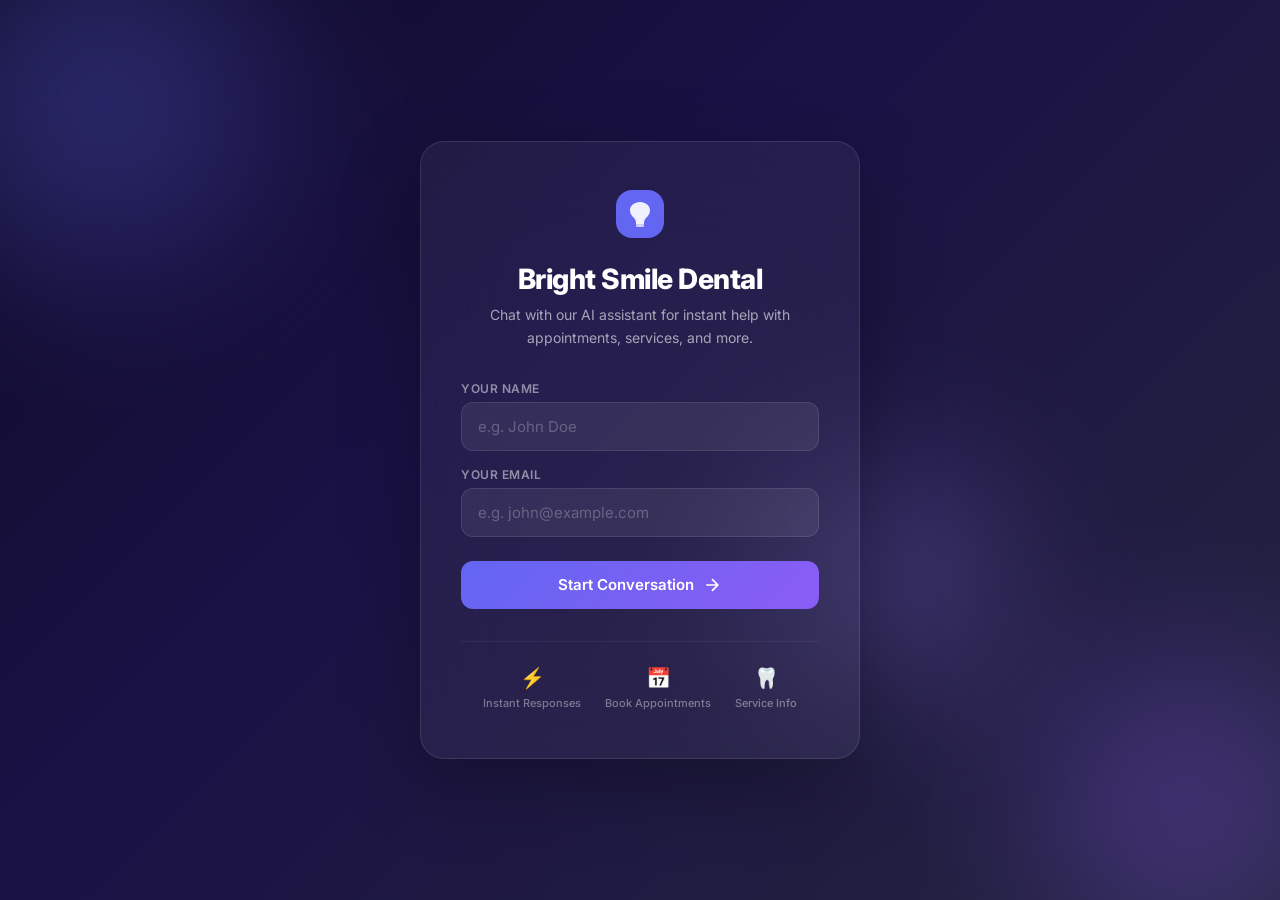
<file: app/frontend/index.html>
<!DOCTYPE html>
<html lang="en">
<head>
    <meta charset="UTF-8">
    <meta name="viewport" content="width=device-width, initial-scale=1.0">
    <title>Bright Smile Dental | AI Assistant</title>
    <meta name="description" content="Chat with our AI assistant for instant dental care help, appointments, and information.">
    <link href="https://fonts.googleapis.com/css2?family=Inter:wght@300;400;500;600;700;800&display=swap" rel="stylesheet">
    <link rel="stylesheet" href="css/chat.css">
</head>
<body>
    <!-- Intro Screen -->
    <div id="intro-screen" class="intro-screen">
        <div class="intro-bg-orbs">
            <div class="orb orb-1"></div>
            <div class="orb orb-2"></div>
            <div class="orb orb-3"></div>
        </div>
        <div class="intro-card">
            <div class="intro-logo">
                <svg width="48" height="48" viewBox="0 0 48 48" fill="none">
                    <rect width="48" height="48" rx="16" fill="url(#logo-grad)"/>
                    <path d="M24 12C18 12 14 16 14 20C14 24 16 26 18 28C20 30 20 32 20 34H28C28 32 28 30 30 28C32 26 34 24 34 20C34 16 30 12 24 12Z" fill="white" opacity="0.9"/>
                    <rect x="20" y="34" width="8" height="3" rx="1" fill="white" opacity="0.7"/>
                    <defs>
                        <linearGradient id="logo-grad" x1="0" y1="0" x2="48" y2="48">
                            <stop stop-color="#6366f1"/>
                            <stop offset="1" stop-color="#8b5cf6"/>
                        </linearGradient>
                    </defs>
                </svg>
            </div>
            <h1 class="intro-title">Bright Smile Dental</h1>
            <p class="intro-subtitle">Chat with our AI assistant for instant help with appointments, services, and more.</p>
            
            <div class="intro-form">
                <div class="input-group">
                    <label for="user-name">Your Name</label>
                    <input type="text" id="user-name" placeholder="e.g. John Doe" autocomplete="name">
                </div>
                <div class="input-group">
                    <label for="user-email">Your Email</label>
                    <input type="email" id="user-email" placeholder="e.g. john@example.com" autocomplete="email">
                </div>
                <button id="start-chat-btn" class="btn-primary" onclick="startChat()">
                    <span>Start Conversation</span>
                    <svg width="20" height="20" viewBox="0 0 24 24" fill="none" stroke="currentColor" stroke-width="2">
                        <path d="M5 12h14M12 5l7 7-7 7"/>
                    </svg>
                </button>
            </div>
            
            <div class="intro-features">
                <div class="feature-item">
                    <div class="feature-icon">⚡</div>
                    <span>Instant Responses</span>
                </div>
                <div class="feature-item">
                    <div class="feature-icon">📅</div>
                    <span>Book Appointments</span>
                </div>
                <div class="feature-item">
                    <div class="feature-icon">🦷</div>
                    <span>Service Info</span>
                </div>
            </div>
        </div>
    </div>

    <!-- Chat Screen -->
    <div id="chat-screen" class="chat-screen hidden">
        <!-- Chat Header -->
        <div class="chat-header">
            <div class="chat-header-left">
                <div class="chat-avatar">
                    <svg width="24" height="24" viewBox="0 0 48 48" fill="none">
                        <rect width="48" height="48" rx="16" fill="url(#h-grad)"/>
                        <path d="M24 12C18 12 14 16 14 20C14 24 16 26 18 28C20 30 20 32 20 34H28C28 32 28 30 30 28C32 26 34 24 34 20C34 16 30 12 24 12Z" fill="white" opacity="0.9"/>
                        <defs>
                            <linearGradient id="h-grad" x1="0" y1="0" x2="48" y2="48">
                                <stop stop-color="#6366f1"/>
                                <stop offset="1" stop-color="#8b5cf6"/>
                            </linearGradient>
                        </defs>
                    </svg>
                </div>
                <div class="chat-header-info">
                    <h2>Bright Smile Dental</h2>
                    <div class="chat-status">
                        <span class="status-dot"></span>
                        <span>AI Assistant • Online</span>
                    </div>
                </div>
            </div>
            <a href="admin.html" class="admin-link" title="Admin Dashboard">
                <svg width="20" height="20" viewBox="0 0 24 24" fill="none" stroke="currentColor" stroke-width="2">
                    <path d="M12 15a3 3 0 1 0 0-6 3 3 0 0 0 0 6Z"/>
                    <path d="M19.4 15a1.65 1.65 0 0 0 .33 1.82l.06.06a2 2 0 1 1-2.83 2.83l-.06-.06a1.65 1.65 0 0 0-1.82-.33 1.65 1.65 0 0 0-1 1.51V21a2 2 0 0 1-4 0v-.09A1.65 1.65 0 0 0 9 19.4a1.65 1.65 0 0 0-1.82.33l-.06.06a2 2 0 1 1-2.83-2.83l.06-.06A1.65 1.65 0 0 0 4.68 15a1.65 1.65 0 0 0-1.51-1H3a2 2 0 0 1 0-4h.09A1.65 1.65 0 0 0 4.6 9a1.65 1.65 0 0 0-.33-1.82l-.06-.06a2 2 0 1 1 2.83-2.83l.06.06A1.65 1.65 0 0 0 9 4.68a1.65 1.65 0 0 0 1-1.51V3a2 2 0 0 1 4 0v.09a1.65 1.65 0 0 0 1 1.51 1.65 1.65 0 0 0 1.82-.33l.06-.06a2 2 0 1 1 2.83 2.83l-.06.06A1.65 1.65 0 0 0 19.4 9a1.65 1.65 0 0 0 1.51 1H21a2 2 0 0 1 0 4h-.09a1.65 1.65 0 0 0-1.51 1Z"/>
                </svg>
            </a>
        </div>

        <!-- Messages Area -->
        <div id="messages-area" class="messages-area">
            <!-- Messages will be injected here -->
        </div>

        <!-- Chat Input -->
        <div class="chat-input-bar">
            <div class="chat-input-wrapper">
                <input type="text" id="chat-input" placeholder="Type your message..." autocomplete="off">
                <button id="send-btn" class="send-btn" onclick="sendMessage()" disabled>
                    <svg width="20" height="20" viewBox="0 0 24 24" fill="none" stroke="currentColor" stroke-width="2">
                        <line x1="22" y1="2" x2="11" y2="13"/>
                        <polygon points="22 2 15 22 11 13 2 9 22 2"/>
                    </svg>
                </button>
            </div>
        </div>
    </div>

    <!-- Toast Container -->
    <div id="toast-container" class="toast-container"></div>

    <script src="js/chat.js"></script>
</body>
</html>
</file>
<file: app/frontend/css/chat.css>
/* ==========================================
   CHAT STYLES — Bright Smile Dental Chatbot
   ========================================== */

*, *::before, *::after {
    margin: 0;
    padding: 0;
    box-sizing: border-box;
}

:root {
    --primary: #6366f1;
    --primary-light: #818cf8;
    --primary-dark: #4f46e5;
    --primary-glow: rgba(99, 102, 241, 0.15);
    --accent: #8b5cf6;
    --surface: #ffffff;
    --surface-2: #f8f9fc;
    --surface-3: #f1f3f8;
    --border: #e5e7eb;
    --border-light: #f0f1f5;
    --text-primary: #111827;
    --text-secondary: #6b7280;
    --text-muted: #9ca3af;
    --success: #10b981;
    --warning: #f59e0b;
    --danger: #ef4444;
    --radius-sm: 8px;
    --radius-md: 12px;
    --radius-lg: 16px;
    --radius-xl: 24px;
    --radius-full: 9999px;
    --shadow-sm: 0 1px 2px rgba(0,0,0,0.04);
    --shadow-md: 0 4px 12px rgba(0,0,0,0.06);
    --shadow-lg: 0 8px 30px rgba(0,0,0,0.08);
    --shadow-xl: 0 20px 60px rgba(0,0,0,0.12);
    --transition-fast: 150ms cubic-bezier(0.4, 0, 0.2, 1);
    --transition-smooth: 300ms cubic-bezier(0.4, 0, 0.2, 1);
}

html, body {
    height: 100%;
    font-family: 'Inter', -apple-system, BlinkMacSystemFont, sans-serif;
    background: var(--surface-2);
    color: var(--text-primary);
    -webkit-font-smoothing: antialiased;
    overflow: hidden;
}

.hidden { display: none !important; }

/* ==========================================
   INTRO SCREEN
   ========================================== */

.intro-screen {
    min-height: 100vh;
    display: flex;
    align-items: center;
    justify-content: center;
    background: linear-gradient(135deg, #0f0c29 0%, #1a1145 40%, #24243e 100%);
    position: relative;
    overflow: hidden;
    padding: 20px;
}

.intro-bg-orbs .orb {
    position: absolute;
    border-radius: 50%;
    filter: blur(80px);
    opacity: 0.4;
    animation: float 8s ease-in-out infinite;
}

.orb-1 {
    width: 400px; height: 400px;
    background: radial-gradient(circle, #6366f1, transparent);
    top: -100px; left: -100px;
    animation-delay: 0s;
}

.orb-2 {
    width: 350px; height: 350px;
    background: radial-gradient(circle, #8b5cf6, transparent);
    bottom: -80px; right: -80px;
    animation-delay: -3s;
}

.orb-3 {
    width: 250px; height: 250px;
    background: radial-gradient(circle, #a78bfa, transparent);
    top: 50%; left: 60%;
    animation-delay: -5s;
}

@keyframes float {
    0%, 100% { transform: translate(0, 0) scale(1); }
    33% { transform: translate(30px, -30px) scale(1.05); }
    66% { transform: translate(-20px, 20px) scale(0.95); }
}

.intro-card {
    background: rgba(255, 255, 255, 0.05);
    backdrop-filter: blur(40px);
    border: 1px solid rgba(255, 255, 255, 0.1);
    border-radius: var(--radius-xl);
    padding: 48px 40px;
    max-width: 440px;
    width: 100%;
    text-align: center;
    animation: slideUp 0.6s cubic-bezier(0.16, 1, 0.3, 1);
    box-shadow: 0 25px 80px rgba(0, 0, 0, 0.3);
}

@keyframes slideUp {
    from { opacity: 0; transform: translateY(30px); }
    to { opacity: 1; transform: translateY(0); }
}

.intro-logo {
    margin-bottom: 24px;
    display: inline-flex;
    animation: pulse-glow 3s ease-in-out infinite;
}

@keyframes pulse-glow {
    0%, 100% { filter: drop-shadow(0 0 8px rgba(99, 102, 241, 0.3)); }
    50% { filter: drop-shadow(0 0 20px rgba(99, 102, 241, 0.6)); }
}

.intro-title {
    font-size: 28px;
    font-weight: 800;
    color: #ffffff;
    margin-bottom: 8px;
    letter-spacing: -0.5px;
}

.intro-subtitle {
    font-size: 14px;
    color: rgba(255, 255, 255, 0.6);
    line-height: 1.6;
    margin-bottom: 32px;
}

.intro-form {
    display: flex;
    flex-direction: column;
    gap: 16px;
}

.input-group {
    text-align: left;
}

.input-group label {
    display: block;
    font-size: 12px;
    font-weight: 600;
    color: rgba(255, 255, 255, 0.5);
    text-transform: uppercase;
    letter-spacing: 0.5px;
    margin-bottom: 6px;
}

.input-group input {
    width: 100%;
    padding: 14px 16px;
    background: rgba(255, 255, 255, 0.07);
    border: 1px solid rgba(255, 255, 255, 0.1);
    border-radius: var(--radius-md);
    color: #ffffff;
    font-size: 15px;
    font-family: inherit;
    transition: var(--transition-fast);
    outline: none;
}

.input-group input::placeholder {
    color: rgba(255, 255, 255, 0.25);
}

.input-group input:focus {
    border-color: var(--primary);
    background: rgba(99, 102, 241, 0.08);
    box-shadow: 0 0 0 3px rgba(99, 102, 241, 0.15);
}

.btn-primary {
    display: inline-flex;
    align-items: center;
    justify-content: center;
    gap: 8px;
    padding: 14px 24px;
    background: linear-gradient(135deg, var(--primary), var(--accent));
    color: #ffffff;
    border: none;
    border-radius: var(--radius-md);
    font-size: 15px;
    font-weight: 600;
    font-family: inherit;
    cursor: pointer;
    transition: var(--transition-smooth);
    margin-top: 8px;
}

.btn-primary:hover {
    transform: translateY(-2px);
    box-shadow: 0 8px 25px rgba(99, 102, 241, 0.4);
}

.btn-primary:active {
    transform: translateY(0);
}

.intro-features {
    display: flex;
    justify-content: center;
    gap: 24px;
    margin-top: 32px;
    padding-top: 24px;
    border-top: 1px solid rgba(255, 255, 255, 0.06);
}

.feature-item {
    display: flex;
    flex-direction: column;
    align-items: center;
    gap: 6px;
}

.feature-icon {
    font-size: 20px;
}

.feature-item span {
    font-size: 11px;
    color: rgba(255, 255, 255, 0.4);
    font-weight: 500;
}

/* ==========================================
   CHAT SCREEN
   ========================================== */

.chat-screen {
    display: flex;
    flex-direction: column;
    height: 100vh;
    max-width: 800px;
    margin: 0 auto;
    background: var(--surface);
    box-shadow: var(--shadow-xl);
}

/* Header */
.chat-header {
    display: flex;
    align-items: center;
    justify-content: space-between;
    padding: 16px 24px;
    background: var(--surface);
    border-bottom: 1px solid var(--border-light);
    z-index: 10;
}

.chat-header-left {
    display: flex;
    align-items: center;
    gap: 14px;
}

.chat-avatar {
    width: 44px;
    height: 44px;
    border-radius: var(--radius-md);
    display: flex;
    align-items: center;
    justify-content: center;
    flex-shrink: 0;
}

.chat-avatar svg {
    width: 44px;
    height: 44px;
}

.chat-header-info h2 {
    font-size: 16px;
    font-weight: 700;
    color: var(--text-primary);
}

.chat-status {
    display: flex;
    align-items: center;
    gap: 6px;
    margin-top: 2px;
}

.status-dot {
    width: 8px;
    height: 8px;
    background: var(--success);
    border-radius: 50%;
    animation: pulse 2s ease-in-out infinite;
}

@keyframes pulse {
    0%, 100% { opacity: 1; }
    50% { opacity: 0.5; }
}

.chat-status span {
    font-size: 12px;
    color: var(--text-muted);
    font-weight: 500;
}

.admin-link {
    width: 40px;
    height: 40px;
    display: flex;
    align-items: center;
    justify-content: center;
    border-radius: var(--radius-md);
    color: var(--text-muted);
    transition: var(--transition-fast);
    text-decoration: none;
}

.admin-link:hover {
    background: var(--surface-3);
    color: var(--text-primary);
}

/* Messages */
.messages-area {
    flex: 1;
    overflow-y: auto;
    padding: 24px;
    display: flex;
    flex-direction: column;
    gap: 16px;
    scroll-behavior: smooth;
}

.messages-area::-webkit-scrollbar {
    width: 4px;
}

.messages-area::-webkit-scrollbar-track {
    background: transparent;
}

.messages-area::-webkit-scrollbar-thumb {
    background: var(--border);
    border-radius: 4px;
}

.message-row {
    display: flex;
    gap: 10px;
    animation: messageIn 0.3s cubic-bezier(0.16, 1, 0.3, 1);
}

@keyframes messageIn {
    from { opacity: 0; transform: translateY(10px); }
    to { opacity: 1; transform: translateY(0); }
}

.message-row.user {
    flex-direction: row-reverse;
}

.message-bubble {
    max-width: 75%;
    padding: 14px 18px;
    border-radius: 20px;
    font-size: 14px;
    line-height: 1.6;
    word-break: break-word;
    position: relative;
}

.message-row.assistant .message-bubble {
    background: var(--surface-3);
    color: var(--text-primary);
    border-bottom-left-radius: 6px;
}

.message-row.user .message-bubble {
    background: linear-gradient(135deg, var(--primary), var(--accent));
    color: #ffffff;
    border-bottom-right-radius: 6px;
}

.message-agent {
    display: inline-block;
    font-size: 10px;
    font-weight: 600;
    text-transform: uppercase;
    letter-spacing: 0.5px;
    margin-top: 8px;
    padding: 2px 8px;
    border-radius: var(--radius-full);
    background: rgba(99, 102, 241, 0.1);
    color: var(--primary);
}

.message-row.user .message-agent {
    background: rgba(255, 255, 255, 0.2);
    color: rgba(255, 255, 255, 0.8);
}

/* Typing indicator */
.typing-indicator {
    display: flex;
    gap: 10px;
    animation: messageIn 0.3s cubic-bezier(0.16, 1, 0.3, 1);
}

.typing-bubble {
    background: var(--surface-3);
    border-radius: 20px;
    border-bottom-left-radius: 6px;
    padding: 16px 20px;
    display: flex;
    gap: 5px;
    align-items: center;
}

.typing-dot {
    width: 8px;
    height: 8px;
    background: var(--text-muted);
    border-radius: 50%;
    animation: typingBounce 1.4s ease-in-out infinite;
}

.typing-dot:nth-child(2) { animation-delay: 0.2s; }
.typing-dot:nth-child(3) { animation-delay: 0.4s; }

@keyframes typingBounce {
    0%, 60%, 100% { transform: translateY(0); opacity: 0.4; }
    30% { transform: translateY(-6px); opacity: 1; }
}

/* Input Bar */
.chat-input-bar {
    padding: 16px 24px 24px;
    background: var(--surface);
    border-top: 1px solid var(--border-light);
}

.chat-input-wrapper {
    display: flex;
    align-items: center;
    gap: 10px;
    background: var(--surface-3);
    border: 1px solid var(--border);
    border-radius: var(--radius-full);
    padding: 6px 6px 6px 20px;
    transition: var(--transition-fast);
}

.chat-input-wrapper:focus-within {
    border-color: var(--primary);
    box-shadow: 0 0 0 3px var(--primary-glow);
}

#chat-input {
    flex: 1;
    border: none;
    background: transparent;
    font-size: 14px;
    font-family: inherit;
    color: var(--text-primary);
    outline: none;
    padding: 8px 0;
}

#chat-input::placeholder {
    color: var(--text-muted);
}

.send-btn {
    width: 42px;
    height: 42px;
    border-radius: 50%;
    border: none;
    background: linear-gradient(135deg, var(--primary), var(--accent));
    color: #ffffff;
    display: flex;
    align-items: center;
    justify-content: center;
    cursor: pointer;
    transition: var(--transition-smooth);
    flex-shrink: 0;
}

.send-btn:hover:not(:disabled) {
    transform: scale(1.05);
    box-shadow: 0 4px 15px rgba(99, 102, 241, 0.4);
}

.send-btn:disabled {
    opacity: 0.4;
    cursor: not-allowed;
}

/* ==========================================
   TOAST
   ========================================== */

.toast-container {
    position: fixed;
    top: 20px;
    right: 20px;
    z-index: 9999;
    display: flex;
    flex-direction: column;
    gap: 8px;
}

.toast {
    padding: 14px 20px;
    border-radius: var(--radius-md);
    font-size: 13px;
    font-weight: 500;
    color: #ffffff;
    animation: toastIn 0.3s cubic-bezier(0.16, 1, 0.3, 1), toastOut 0.3s cubic-bezier(0.4, 0, 1, 1) forwards;
    animation-delay: 0s, 3s;
    box-shadow: var(--shadow-lg);
}

.toast.success { background: var(--success); }
.toast.error { background: var(--danger); }
.toast.info { background: var(--primary); }

@keyframes toastIn {
    from { opacity: 0; transform: translateX(30px); }
    to { opacity: 1; transform: translateX(0); }
}

@keyframes toastOut {
    from { opacity: 1; transform: translateX(0); }
    to { opacity: 0; transform: translateX(30px); }
}

/* ==========================================
   RESPONSIVE
   ========================================== */

@media (max-width: 600px) {
    .intro-card {
        padding: 32px 24px;
    }
    
    .intro-title {
        font-size: 22px;
    }
    
    .intro-features {
        gap: 16px;
    }
    
    .chat-header {
        padding: 12px 16px;
    }
    
    .messages-area {
        padding: 16px;
    }
    
    .message-bubble {
        max-width: 85%;
    }
    
    .chat-input-bar {
        padding: 12px 16px 20px;
    }
}
</file>
